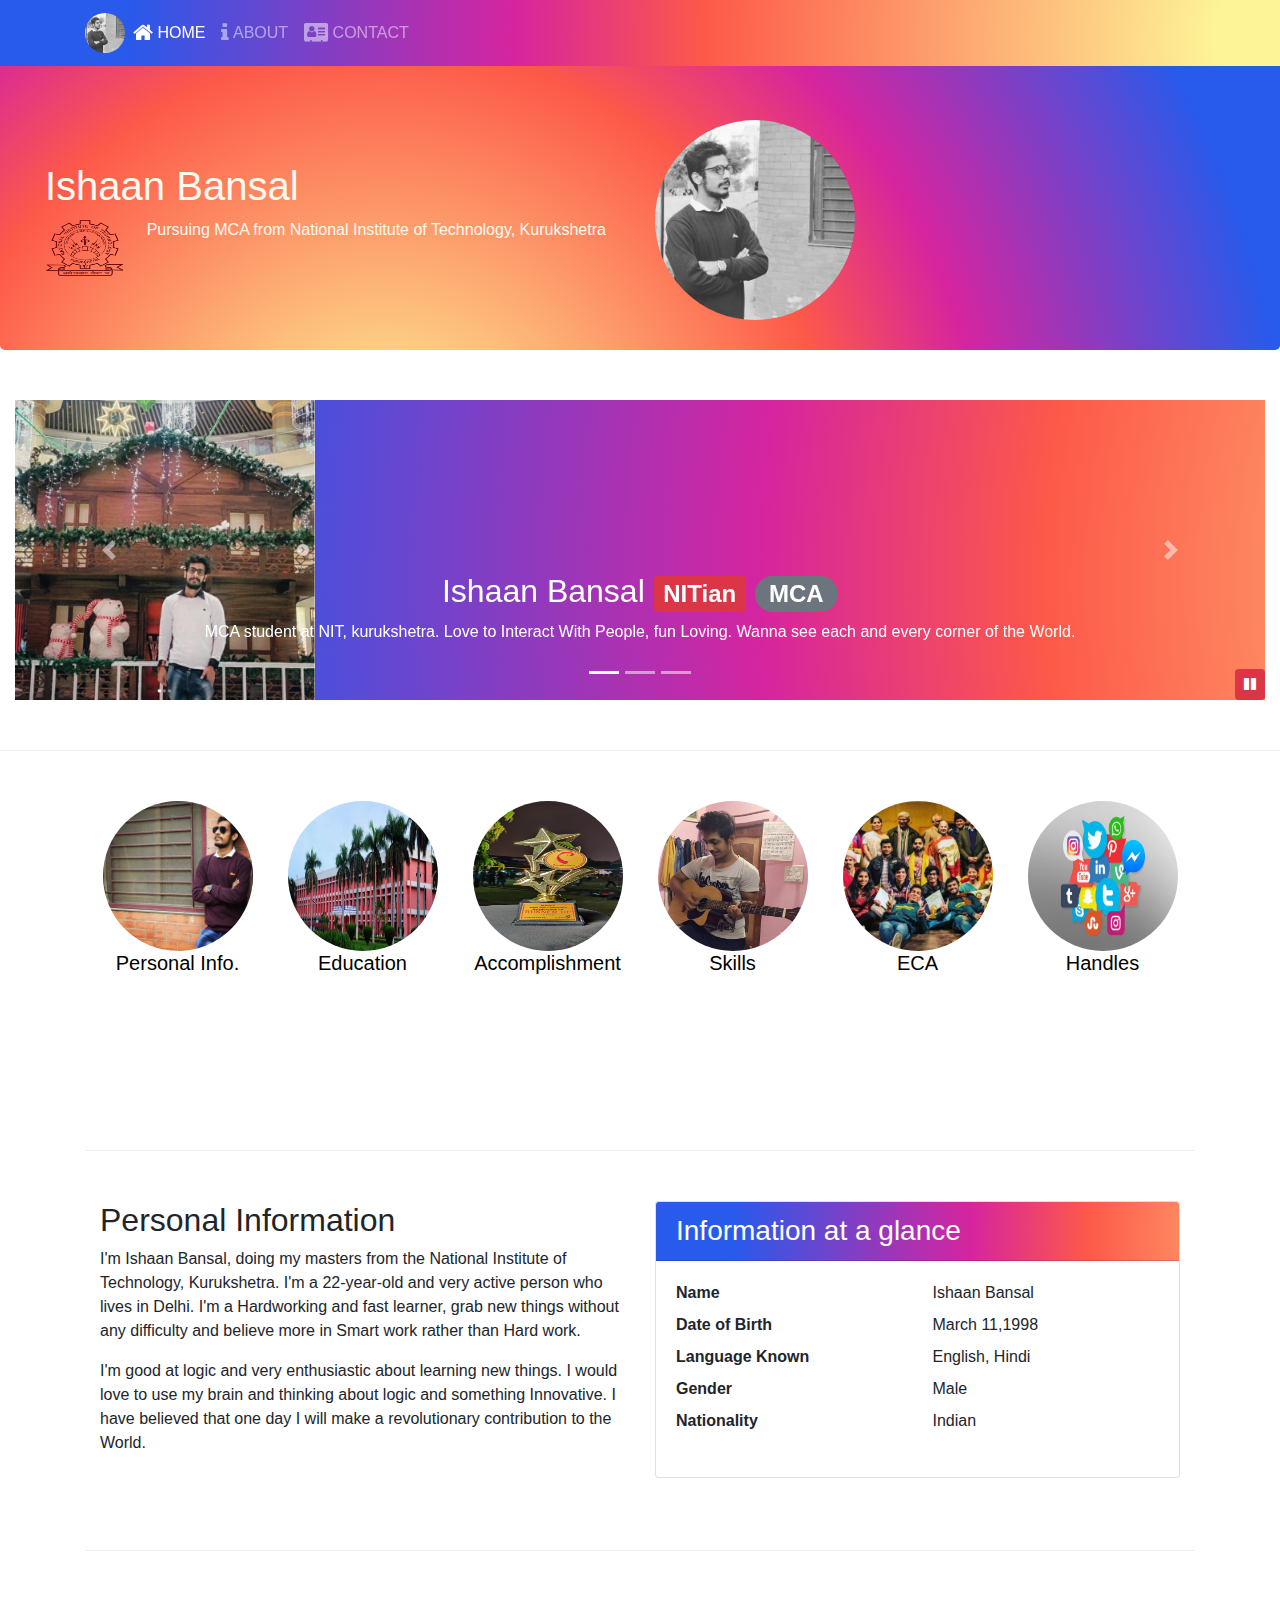
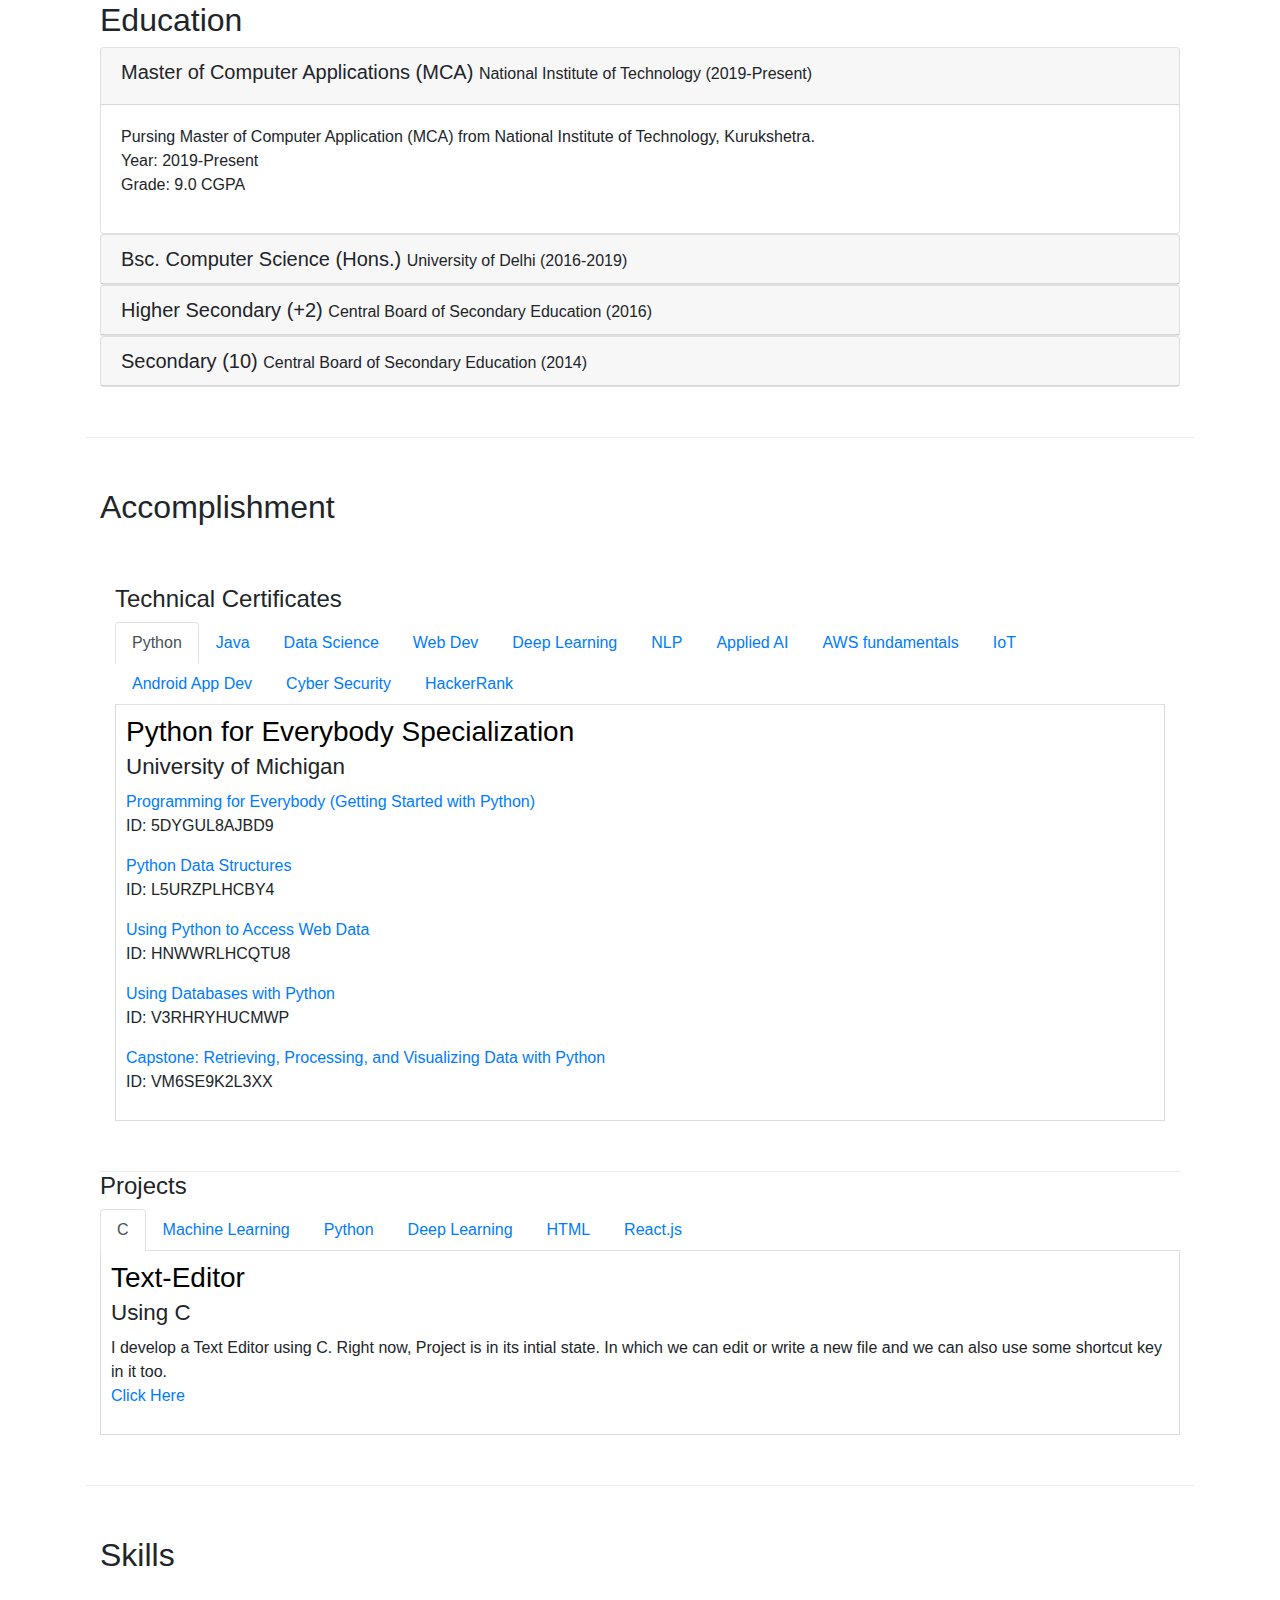
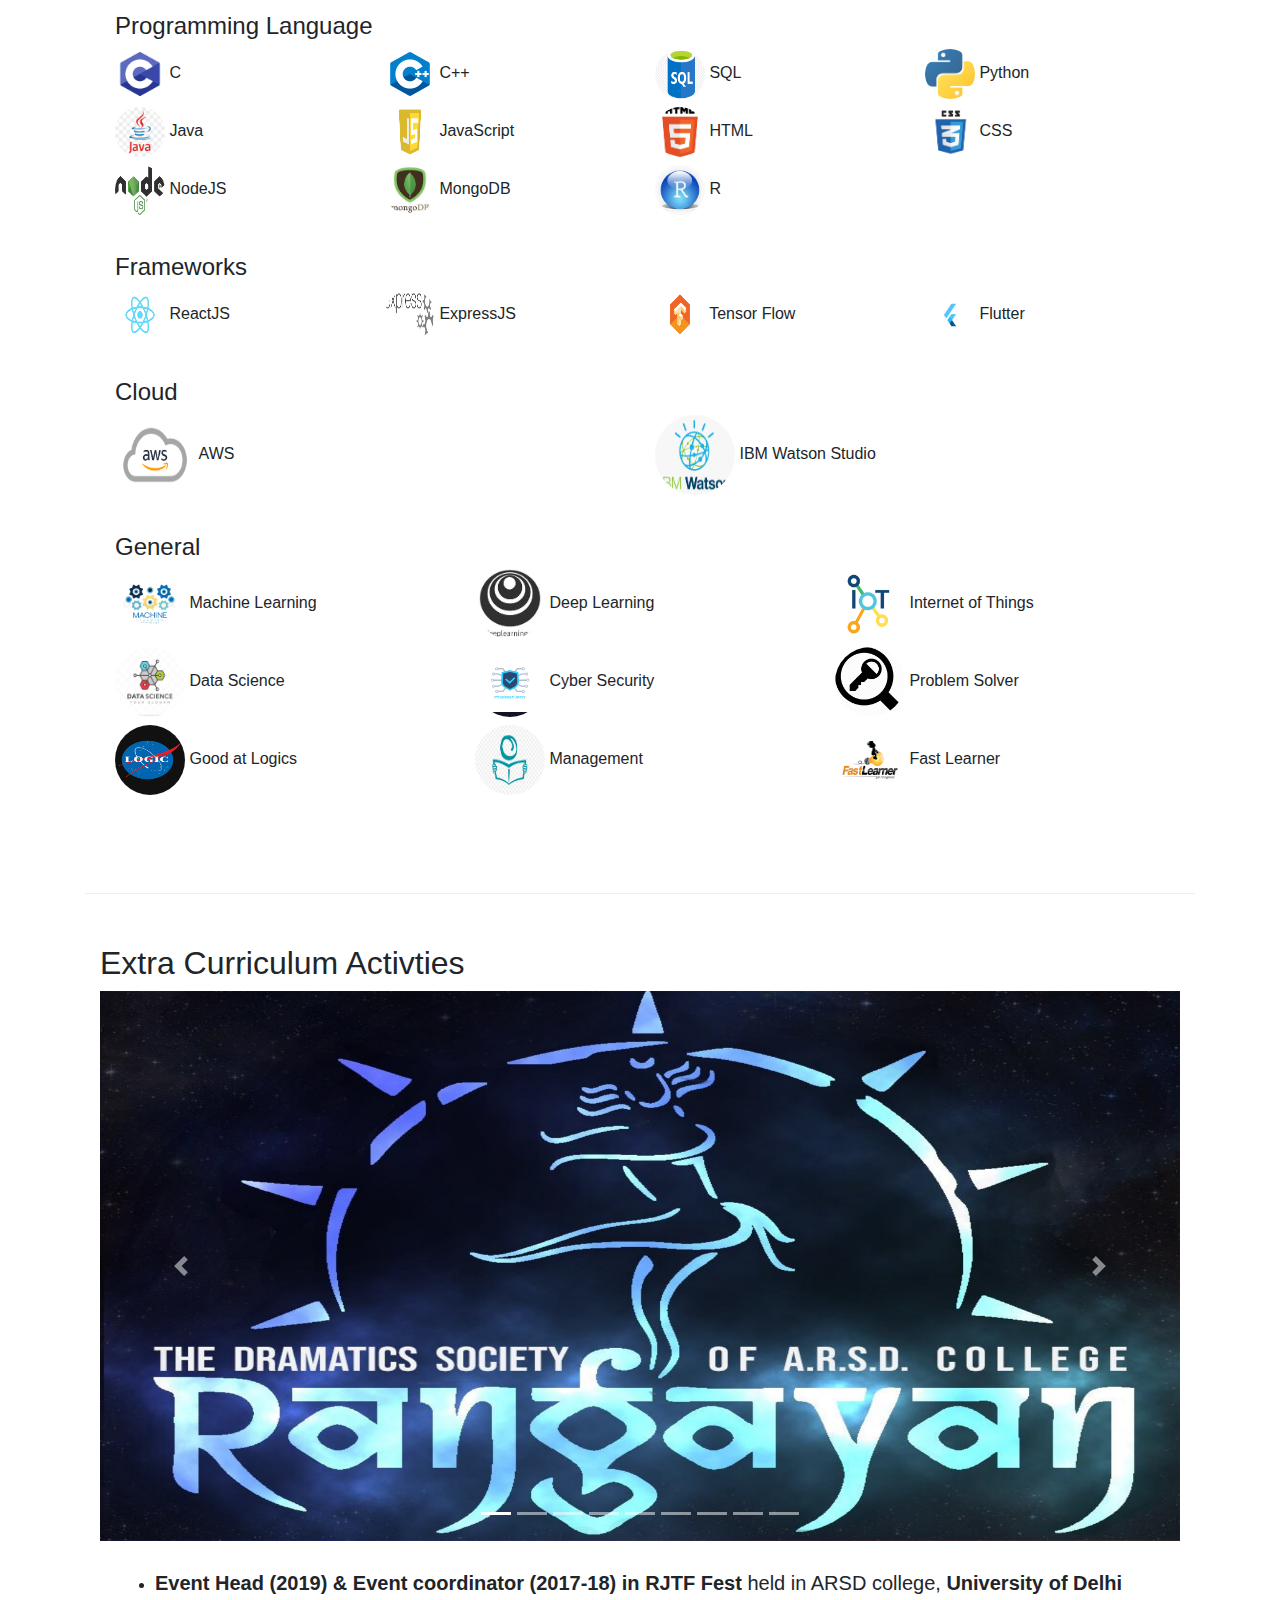
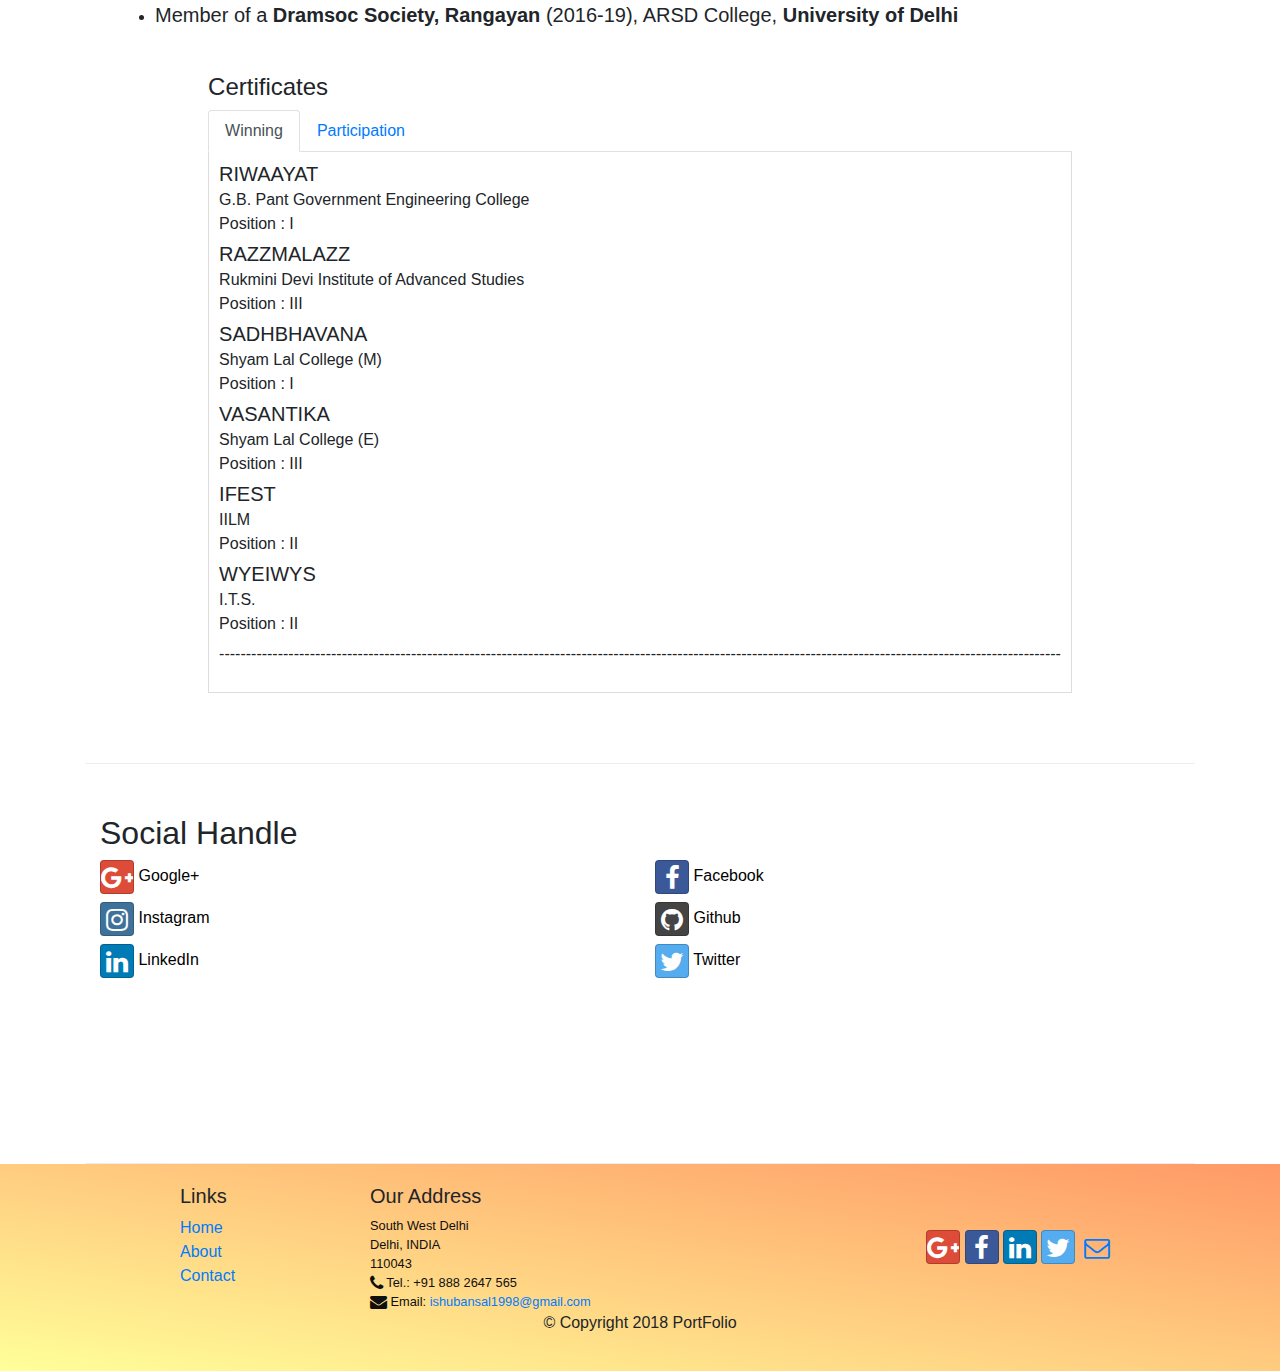
<file: index.html>
<!DOCTYPE html>
<html lang="en">

<head>
     <!-- Required meta tags always come first -->
    <meta charset="utf-8">
    <meta name="viewport" content="width=device-width, initial-scale=1, shrink-to-fit=no">
    <meta http-equiv="x-ua-compatible" content="ie=edge">

    <!-- Bootstrap CSS -->
    <!-- build:css css/main.css -->
    <link rel="stylesheet" href="css/bootstrap.min.css">
<link rel="stylesheet" href="font-awesome/css/font-awesome.min.css">
    <link rel="stylesheet" href="css/bootstrap-social.css">
    <link href="css/style.css" rel="stylesheet">
    <!-- endbuild -->
    <title>Port Folio</title>
     <!-- add icon link -->
        <link rel = "icon" href = "img/logo_i.jpg"   class="rounded-circle" sizes="50x50"
        type = "image/x-icon"> 
</head>

<body>
<nav class="navbar navbar-dark navbar-expand-sm fixed-top">
    <div class="container">
        <button class="navbar-toggler" type="button" data-toggle="collapse" data-target="#navbar">
            <span class="navbar-toggler-icon">
            </span>
        </button>
        <a class="navbar-brand mr-auto" href ="#"><img src="img/logo_i.jpg" class="rounded-circle" height="40" width="40"></a>
        <div class="collapse navbar-collapse" id="navbar">
            <ul class="navbar-nav mr-auto">
                <li class="nav-item active"><a class="nav-link" href="#"><span class="fa fa-home fa-lg"></span> HOME</a></li>    
    <li class="nav-item "><a class="nav-link" href="aboutus.html"><span class="fa fa-info fa-lg"></span> ABOUT</a></li>
    
    <li class="nav-item "><a class="nav-link" href="contactus.html"><span class="fa fa-address-card fa-lg"></span> CONTACT</a></li></ul>
                
</div>
</div>


</nav>









    <header class="jumbotron">
        <div claass="container">
                               
            <div class="row row-header align-items-center">
                <div class="col-12 col-sm-6">
                    <h1>Ishaan Bansal</h1>
                    <div class="row">
                        <div class="col-12 col-sm-2">
                    <img src="img/nitlogo.png" height=60 width=80></div><div class="col-12 col-sm-10">Pursuing MCA from National Institute of Technology, Kurukshetra</div></div>
                </div>
                  <div class="col-12 col-sm-3 align-self-center">
                    <img src="img/logo_i.jpg" class="rounded-circle" class="img-fluid" height="200" width="200">
                </div>
            </div>
        </div>
    </header>



 


<div class="row row-content">
                <div class="col">
                    <div id="mycarousel" class="carousel slide" data-ride="carousel">
                        <div class="carousel-inner" role="listbox">
                            <div class="carousel-item active">
             <img src="img/Capture.PNG" height="200" width="300" class="d-block img-fluid">
             <div class="carousel-caption d-none d-md-block">
                <h2>Ishaan Bansal  <span class="badge badge-danger">NITian</span>  <span class="badge badge-pill badge-secondary">MCA</span></h2>
                <p>MCA student at NIT, kurukshetra. Love to Interact With People, fun Loving. Wanna see each and every corner of the World.</p>
</div>
</div>

             <div class="carousel-item ">
             <img src="img/frazile.PNG" height="200" width="300" class="d-block img-fluid">
             <div class="carousel-caption d-none d-md-block">
<h2>Intern at Frazile   <span class="badge badge-danger">NEW</span> </h2>
                <p>Recently started, internship at FRAZILE in Android Dev & Machine Learning. <br><a class="click" href="www.frazile.com"><u>Click Here</u></a></p></div></div>

        
        <div class="carousel-item ">
             <img src="img/doorstep.PNG" height="200" width="300" class="d-block img-fluid">
             <div class="carousel-caption d-none d-md-block">
<h2>Developing DoorStep App   <span class="badge badge-danger">NEW</span></h2>
                <p>It's our startup that will revolutionize the e-commerce world. My group members are Sakshi and yuvraj. <br><a href="https://ishubansal1998.github.io" class="click"><u>Click Here</u></a></p>
</div>
                </div>

                    <ol class="carousel-indicators">
                        <li data-target="#mycarousel" data-slide-to="0" class="active"></li>
                        <li data-target="#mycarousel" data-slide-to="1"></li>
                        <li data-target="#mycarousel" data-slide-to="2"></li>
                    </ol> <a class="carousel-control-prev" href="#mycarousel" role="button" data-slide="prev">
                        <span class="carousel-control-prev-icon"></span>
                    </a>
                    <a class="carousel-control-next" href="#mycarousel" role="button" data-slide="next">
                        <span class="carousel-control-next-icon"></span>
                    </a>
                   <button class="btn btn-danger btn-sm" id="carouselButton">
                    <span class="fa fa-pause"></span></button>
                  
               </div>     
        </div></div></div>





<div class="container">
<div class="row row-content">
<div class="col-12 col-sm-2">
<center><a href="#pers"><img src="img/pers.jpg" class="rounded-circle" class="img-fluid" height="150" width="150"></a>
</center><h5><center><a  class="t" href="#pers">Personal Info.</a></center></h5>
</div>
<div class="col-12 col-sm-2">
<center><a href="#edu"><img src="img/education.jpg" class="rounded-circle" class="img-fluid" height="150" width="150">
</a></center><h5><center><a class="t" href="#edu">Education</a></center></h5>
</div>
<div class="col-12 col-sm-2">
<center><a href="#acc"><img src="img/acc.jpg" class="rounded-circle" class="img-fluid" height="150" width="150">
</a></center><h5><center><a class="t" href="#acc">Accomplishment</a></center></h5>
</div>
<div class="col-12 col-sm-2">
<center><a href="#skills"><img src="img/skills.jpg" class="rounded-circle" class="img-fluid" height="150" width="150">
</a></center><h5><center><a class="t" href="#skills">Skills</a></center></h5>
</div>
<div class="col-12 col-sm-2">
<center><a href="#eca"><img src="img/ECA.jpg" class="rounded-circle" class="img-fluid" height="150" width="150">
</a></center><h5><center><a class="t" href="#eca">ECA</a></center></h5>
</div>
<div class="col-12 col-sm-2">
<center><a href="#handle"><img src="img/handle.png" class="rounded-circle" class="img-fluid" height="150" width="150">
</a></center><h5><center><a class="t" href="#handle">Handles</a></center></h5>
</div>
</div>

      

         <div class="row row-content" id="pers">
            <div class="col-12 col-sm-6">
                <h2>Personal Information</h2>
                <p>I'm Ishaan Bansal, doing my masters from the National Institute of Technology, Kurukshetra. I'm a 22-year-old and very active person who lives in Delhi. I'm a Hardworking and fast learner, grab new things without any difficulty and believe more in Smart work rather than Hard work. </p>
                <p>I'm good at logic and very enthusiastic about learning new things. I would love to use my brain and thinking about logic and something Innovative. I have believed that one day I will make a revolutionary contribution to the World.
                    
                </p>
            </div>
            <div class="col-sm">
                <div class="card">
                    <h3 class="card-header car text-white">Information at a glance
                        </h3>
                <div class="card-body">
                    <dl class="row">
<dt class=col-6>Name</dt>
<dd class=col-6>Ishaan Bansal</dd>
<dt class=col-6>Date of Birth</dt>
<dd class=col-6>March 11,1998</dd>

                            <dt class="col-6">Language Known</dt>
                            <dd class="col-6">English, Hindi</dd>
                            <dt class="col-6">Gender</dt>
                            <dd class="col-6">Male</dd>
                             <dt class="col-6">Nationality</dt>
                            <dd class="col-6">Indian</dd>
                    </dl>
                </div>
                </div>
            </div>
        </div>       



 <div class="row row-content" id="edu">
            <div class="col-12 col-sm-12">
                <h2>Education</h2>
   
                <div id="accordion">
                       <div class="card">
                        <div class="card-header" role="tab" id="peterhead">
                            <h5 class="mb=0">
                                <a data-toggle="collapse" data-target="#peter">Master of Computer Applications (MCA) <small>National Institute of Technology (2019-Present) </small></a></h5></div>
                        <div role="tabpanel" class="collapse show" id="peter" data-parent="#accordion">
                <div class="card-body">
                <p class="d-none d-sm-block">Pursing Master of Computer Application (MCA) from National Institute of Technology, Kurukshetra.<br>
                    Year: 2019-Present<br>Grade: 9.0 CGPA </p></div></div></div>
                                      <div class="card">
                            <div class="card-header" role="tab" id="dannyhead">
                            <h5 class="mb-0">
                             <a class="collapsed" data-toggle="collapse" data-target="#danny">
                                Bsc. Computer Science (Hons.) <small>University of Delhi (2016-2019)</small>
                                </a>
                            </h5>
                        </div>
                        <div class="collapse" id="danny" data-parent="#accordion">
                            <div class="card-body">
                            <p class="d-none d-sm-block">Pursued Bachelor of Science Honors. (B.sc) , Computer Science from ARSD College, University of Delhi.<br>
                    Year: 2016-2019<br>Grade: 7.68 CGPA </p></div></div></div>
                       <div class="card">
                            <div class="card-header" role="tab" id="agumbehead">
                            <h5 class="mb-0">
                                <a class="collapsed" data-toggle="collapse" data-target="#agumbe">
                                Higher Secondary (+2) <small>Central Board of Secondary Education (2016)</small>
                                </a>
                            </h5>
                        </div>
                        <div class="collapse" id="agumbe" data-parent="#accordion">
                            <div class="card-body">
                <p class="d-none d-sm-block">Schooling from Rao Man Singh Public School, South-West Delhi<br>
                    Year: 2016<br>Grade: 94% </p></div></div></div>
                                     <div class="card">
                            <div class="card-header" role="tab" id="albertohead">
                            <h5 class="mb-0">
                                <a class="collapsed" data-toggle="collapse" data-target="#alberto">
                                Secondary (10) <small>Central Board of Secondary Education (2014)</small>
                                </a>
                            </h5>

                        </div>
                        <div class="collapse" id="alberto" data-parent="#accordion">
                            <div class="card-body">
                <p class="d-none d-sm-block">Schooling from Rao Man Singh Public School, South-West Delhi<br>
                    Year: 2014<br>Grade: 9.2 CGPA </p>
            </div></div></div></div></div>
       </div>


 <div class="row row-content" id="acc">
            <div class="col-12 col-sm-12">
                <h2>Accomplishment</h2>
 <div class="row row-content">
            <div class="col-12 col-sm-12">

                    <h4>Technical Certificates</h4>
                <ul class="nav nav-tabs">
                    <li class="nav-item">
                      <a class="nav-link active" href="#python"
                        role="tab" data-toggle="tab">Python</a>
                    </li>
                    <li class="nav-item">
                      <a class="nav-link" href="#java" role="tab"
                        data-toggle="tab">Java</a>
                    </li>
                    <li class="nav-item">
                      <a class="nav-link" href="#ds"role="tab"
                        data-toggle="tab">Data Science</a>
                    </li>
                    <li class="nav-item">
                      <a class="nav-link" href="#web" role="tab"
                        data-toggle="tab">Web Dev</a>
                    </li>
  <li class="nav-item">
                      <a class="nav-link" href="#dl" role="tab"
                        data-toggle="tab">Deep Learning</a>
                    </li>
                      <li class="nav-item">
                      <a class="nav-link" href="#nlp" role="tab"
                        data-toggle="tab">NLP </a>
                    </li>
                      <li class="nav-item">
                      <a class="nav-link" href="#ai" role="tab"
                        data-toggle="tab">Applied AI</a>
                    </li>
                      <li class="nav-item">
                      <a class="nav-link" href="#aws" role="tab"
                        data-toggle="tab">AWS fundamentals</a>
                    </li>
                      <li class="nav-item">
                      <a class="nav-link" href="#iot" role="tab"
                        data-toggle="tab">IoT</a>
                    </li>
                      <li class="nav-item">
                      <a class="nav-link" href="#android" role="tab"
                        data-toggle="tab">Android App Dev</a>
                    </li>
                      <li class="nav-item">
                      <a class="nav-link" href="#cyber" role="tab"
                        data-toggle="tab">Cyber Security</a>
                    </li>
                     <li class="nav-item">
                      <a class="nav-link" href="#hacker" role="tab"
                        data-toggle="tab">HackerRank</a>
                    </li>
                </ul>


                <div class="tab-content">

                    <div role="tabpanel" class="tab-pane fade show active" id="python">
                        <h3><a class="t" href="https://www.coursera.org/account/accomplishments/specialization/certificate/6C4T7YU6PSJN">Python for Everybody Specialization</a><br> <small>University of Michigan</small></h3>
                          <p class="d-none d-sm-block"><a href="https://www.coursera.org/account/accomplishments/certificate/5DYGUL8AJBD9">Programming for Everybody (Getting Started with Python)</a><br>ID: 5DYGUL8AJBD9  </p>
                        <p class="d-none d-sm-block"><a href="https://www.coursera.org/account/accomplishments/certificate/L5URZPLHCBY4">Python Data Structures</a><br>ID: L5URZPLHCBY4  </p>
                        <p class="d-none d-sm-block"><a href="https://www.coursera.org/account/accomplishments/certificate/HNWWRLHCQTU8">Using Python to Access Web Data</a><br>ID: HNWWRLHCQTU8  </p>
                        <p class="d-none d-sm-block"><a href="https://www.coursera.org/account/accomplishments/certificate/V3RHRYHUCMWP">Using Databases with Python</a><br>ID: V3RHRYHUCMWP  </p>
                        <p class="d-none d-sm-block"><a href="https://www.coursera.org/account/accomplishments/certificate/VM6SE9K2L3XX">Capstone: Retrieving, Processing, and Visualizing Data with Python</a><br>ID: VM6SE9K2L3XX  </p>
                    </div>
                     <div role="tabpanel" class="tab-pane fade show " id="java">
                        <h3> Java Programming and Software Engineering Fundamentals Specialization<br> <small>DUKE UNIVERSITY
                        </small></h3>
                         <p class="d-none d-sm-block"><a href="https://www.coursera.org/account/accomplishments/certificate/ACR78Y4VCRAE">Programming Foundations with JavaScript, HTML and CSS</a><br>ID: ACR78Y4VCRAE  </p>
                           <p class="d-none d-sm-block"><a href="https://www.coursera.org/account/accomplishments/certificate/47ZNDBYUSZPT">Java Programming: Arrays, Lists, and Structured Data</a><br>ID: 47ZNDBYUSZPT  </p>
                        <p class="d-none d-sm-block"><a href="https://www.coursera.org/account/accomplishments/certificate/TC2YZNQTU73N">Java Programming: Principles of Software Design</a><br>ID: TC2YZNQTU73N  </p>
                        <p class="d-none d-sm-block"><a href="https://www.coursera.org/account/accomplishments/certificate/9KJEYVTB4YGZ
">Java Programming: Solving Problems with Software</a><br>ID: 9KJEYVTB4YGZ  </p>

                    </div>
                       <div role="tabpanel" class="tab-pane fade show " id="ds">
                        <h3><a class="t" href="https://www.coursera.org/account/accomplishments/specialization/certificate/S5RVZFWQTPP9">IBM Data Science Specialization</a> <br><small>IBM</small></h3>
                            <p class="d-none d-sm-block"><a href="https://www.coursera.org/account/accomplishments/certificate/KZ7JTBDU3JPR
">What is Data Science?</a><br>ID: KZ7JTBDU3JPR  </p>
                        <p class="d-none d-sm-block"><a href="https://www.coursera.org/account/accomplishments/certificate/H9PBEPUV5VGY">Tools for Data Science</a><br>ID: H9PBEPUV5VGY  </p>
                            <p class="d-none d-sm-block"><a href="https://www.coursera.org/account/accomplishments/certificate/LBSULFUNRJNC">Data Science Methodology</a><br>ID: LBSULFUNRJNC  </p>
                        <p class="d-none d-sm-block"><a href="https://www.coursera.org/account/accomplishments/certificate/JTBH7G93GNHP">Python for Data Science and AI</a><br>ID: JTBH7G93GNHP  </p>
                            <p class="d-none d-sm-block"><a href="https://www.coursera.org/account/accomplishments/certificate/AVRRMA7UHSQ8">Databases and SQL for Data Science</a><br>ID:AVRRMA7UHSQ8  </p>
                        <p class="d-none d-sm-block"><a href="https://www.coursera.org/account/accomplishments/certificate/HE6Y9JPGTVTE">Data Visualization with Python</a><br>ID: HE6Y9JPGTVTE  </p>
                            <p class="d-none d-sm-block"><a href="https://www.coursera.org/account/accomplishments/certificate/5QW62MWH3DA2">Data Analysis with Python</a><br>ID: 5QW62MWH3DA2  </p>
                        <p class="d-none d-sm-block"><a href="https://www.coursera.org/account/accomplishments/certificate/TEZB9AAYQMF9">Machine Learning with Python</a><br>ID: TEZB9AAYQMF9  </p>
                            <p class="d-none d-sm-block"><a href="https://www.coursera.org/account/accomplishments/certificate/N9VQZQ277Y6C">Applied Data Science Capstone</a><br>ID: N9VQZQ277Y6C  </p>
                        
                    </div>
                       <div role="tabpanel" class="tab-pane fade show " id="web">
                        <h3><a class="t" href="https://www.coursera.org/account/accomplishments/specialization/certificate/GBD6XL3KZZHP">Full-Stack Web Development with React Specialization</a><br> <small>The Hong Kong University of Science and Technology</small></h3>
                       
                        <p class="d-none d-sm-block"><a href="https://www.coursera.org/account/accomplishments/certificate/V9JPVV87P48V">Front-End Web UI Frameworks and Tools: Bootstrap 4</a><br>ID: V9JPVV87P48V  </p>
                        <p class="d-none d-sm-block"><a href="https://www.coursera.org/account/accomplishments/certificate/GL8XC9R4F4MS">Front-End Web Development with React</a><br>ID: GL8XC9R4F4MS  </p>
                        <p class="d-none d-sm-block"><a href="https://www.coursera.org/account/accomplishments/certificate/YSW2D3G9PYTL">Multiplatform Mobile App Development with React Native</a><br>ID: YSW2D3G9PYTL  </p>
                        <p class="d-none d-sm-block"><a href="https://www.coursera.org/account/accomplishments/certificate/RJ45ZH7B84AJ">Server-side Development with NodeJS, Express and MongoDB</a><br>ID: RJ45ZH7B84AJ  </p>
                    </div>
                       <div role="tabpanel" class="tab-pane fade show " id="dl">
                        <h3><a class="t" href="https://www.coursera.org/account/accomplishments/specialization/certificate/G4BZ6R6JYHJ3">Deep Learning Specialization</a><br> <small>deeplearning.ai</small></h3>
                        <p class="d-none d-sm-block"><a href="https://www.coursera.org/account/accomplishments/certificate/SENDJYTV3DYJ">Neural Networks and Deep Learning</a><br>ID: SENDJYTV3DYJ  </p>
                        <p class="d-none d-sm-block"><a href="https://www.coursera.org/account/accomplishments/certificate/R2SLZE2T7NWG">Improving Deep Neural Networks: Hyperparameter tuning, Regularization and Optimization</a><br>ID: R2SLZE2T7NWG  </p>
                        <p class="d-none d-sm-block"><a href="https://www.coursera.org/account/accomplishments/certificate/54TQSJNYXQBS">Structuring Machine Learning Projects</a><br>ID: 54TQSJNYXQBS  </p>
                        <p class="d-none d-sm-block"><a href="https://www.coursera.org/account/accomplishments/certificate/SMLZV6AFERNA">Convolutional Neural Networks</a><br>ID: SMLZV6AFERNA  </p>
                        <p class="d-none d-sm-block"><a href="https://www.coursera.org/account/accomplishments/certificate/88DPYKESJ95M">Sequence Models</a><br>ID: 88DPYKESJ95M  </p>

                    </div>
                       <div role="tabpanel" class="tab-pane fade show " id="nlp">
                        <h3> Natural Language Processing Specialization<br> <small>deeplearning.ai</small></h3>
                        <p class="d-none d-sm-block"><a href="https://www.coursera.org/account/accomplishments/certificate/JBVCSXZ73RF5">Natural Language Processing with Classification and Vector Spaces</a><br>ID: JBVCSXZ73RF5  </p>
                        <p class="d-none d-sm-block"><a href="https://www.coursera.org/account/accomplishments/certificate/UFT4QF72DC3U">Natural Language Processing with Probabilistic Models</a><br>ID: UFT4QF72DC3U  </p>
                        <p class="d-none d-sm-block"><a href="https://www.coursera.org/account/accomplishments/certificate/D29UQJXCX8DR">Natural Language Processing with Sequence Models</a><br>ID: D29UQJXCX8DR  </p>
                    </div>
                       <div role="tabpanel" class="tab-pane fade show " id="ai">
                        <h3><a  class="t" href="https://www.coursera.org/account/accomplishments/specialization/certificate/ZJTZ8ET8XZ94">IBM Applied AI Specialization</a><br> <small>IBM</small></h3>
                        <p class="d-none d-sm-block"><a href="https://www.coursera.org/account/accomplishments/certificate/HE3J2NWNVBXX">Introduction to Artificial Intelligence (AI)</a><br>ID: HE3J2NWNVBXX  </p>
                        <p class="d-none d-sm-block"><a href="https://www.coursera.org/account/accomplishments/certificate/GGMWGB5WR52Z">Getting Started with AI using IBM Watson</a><br>ID: GGMWGB5WR52Z  </p>
                        <p class="d-none d-sm-block"><a href="https://www.coursera.org/account/accomplishments/certificate/CNFR3NP34N4D">Building AI Applications with Watson APIs</a><br>ID: CNFR3NP34N4D  </p>
                        <p class="d-none d-sm-block"><a href="https://www.coursera.org/account/accomplishments/certificate/ZN6JYAYYT6N5">Introduction to Computer Vision with Watson and OpenCV</a><br>ID: ZN6JYAYYT6N5  </p>
                        <p class="d-none d-sm-block"><a href="https://www.coursera.org/account/accomplishments/certificate/5LS87M6K8KXZ">Building AI Powered Chatbots Without Programming</a><br>ID: 5LS87M6K8KXZ  </p>
                    </div>
                       <div role="tabpanel" class="tab-pane fade show " id="aws">
                        <h3><a class="t" href="https://www.coursera.org/account/accomplishments/specialization/certificate/LRLD5Q2Y8AHW">AWS Fundamentals Specialization</a><br> <small>Amazon Web Services</small></h3>
                        <p class="d-none d-sm-block"><a href="https://www.coursera.org/account/accomplishments/certificate/L4QDMLSSAKT9">AWS Fundamentals: Going Cloud-Native</a><br>ID: L4QDMLSSAKT9  </p>
                        <p class="d-none d-sm-block"><a href="https://www.coursera.org/account/accomplishments/certificate/DA39X24XDPAH">AWS Fundamentals: Migrating to the Cloud</a><br>ID: DA39X24XDPAH  </p>
                        <p class="d-none d-sm-block"><a href="https://www.coursera.org/account/accomplishments/certificate/Y98FFSCTFZ7R">AWS Fundamentals: Addressing Security Risk</a><br>ID: Y98FFSCTFZ7R  </p>
                        <p class="d-none d-sm-block"><a href="https://www.coursera.org/account/accomplishments/certificate/TQPMZ7FT4XE9">AWS Fundamentals: Building Serverless Applications</a><br>ID: TQPMZ7FT4XE9  </p>
                    </div>
     

                    <div role="tabpanel" class="tab-pane fade show " id="iot">
                        <h3>An Introduction to Programming the Internet of Things (IOT) Specialization<br> <small>University of California, Irvine</small></h3>
                        <p class="d-none d-sm-block"><a href="https://www.coursera.org/account/accomplishments/certificate/USCPC4VHXNQB">Introduction to the Internet of Things and Embedded Systems</a><br>ID: USCPC4VHXNQB  </p>
<p class="d-none d-sm-block"><a href="https://www.coursera.org/account/accomplishments/certificate/T79549KMNMDP">The Arduino Platform and C Programming</a><br>ID: T79549KMNMDP  </p>

<p class="d-none d-sm-block"><a href="https://www.coursera.org/account/accomplishments/certificate/7LB2EQTKMZQH">Interfacing with the Arduino</a><br>ID: 7LB2EQTKMZQH  </p>

<p class="d-none d-sm-block"><a href="https://www.coursera.org/account/accomplishments/certificate/YE7BSR93GJJT">The Raspberry Pi Platform and Python Programming for the Raspberry Pi</a><br>ID: YE7BSR93GJJT  </p>

                    </div>
    
      

                    <div role="tabpanel" class="tab-pane fade show " id="android">
                        <h3>Android App Development Specialization<br> <small>Vanderbilt University</small></h3>
                        <p class="d-none d-sm-block"><a href="https://www.coursera.org/account/accomplishments/certificate/3GUXELWYZLR3">Java for Android</a><br>ID: 3GUXELWYZLR3  </p>
                        <p class="d-none d-sm-block"><a href="https://www.coursera.org/account/accomplishments/certificate/KLTYDLYZGHLS">Android App Components - Services, Local IPC, and Content Providers</a><br>ID: KLTYDLYZGHLS  </p>
                            <p class="d-none d-sm-block"><a href="https://www.coursera.org/account/accomplishments/certificate/859WXLH8QWPZ">Android App Components - Intents, Activities, and Broadcast Receivers</a><br>ID: 859WXLH8QWPZ  </p>
                        <p class="d-none d-sm-block"><a href="https://www.coursera.org/account/accomplishments/certificate/R7QTD5B6NXZ8">Engineering Maintainable Android Apps</a><br>ID: R7QTD5B6NXZ8  </p>
                    </div>
    
         

                    <div role="tabpanel" class="tab-pane fade show " id="cyber">
                        <h3>IBM Cybersecurity Analyst Professional Certificate <br><small>IBM</small></h3>
                        
                        <p class="d-none d-sm-block"><a href="https://www.coursera.org/account/accomplishments/certificate/D8PKBC7XFYQZ">Introduction to Cybersecurity Tools & Cyber Attacks</a><br>ID: D8PKBC7XFYQZ  </p>
                        <p class="d-none d-sm-block"><a href="https://www.coursera.org/account/accomplishments/certificate/J3FX392KVWX9">Cyber Threat Intelligence</a><br>ID: J3FX392KVWX9  </p>
                        <p class="d-none d-sm-block"><a href="https://www.coursera.org/account/accomplishments/certificate/K2TQ4SSZ3FFU">Network Security & Database Vulnerabilities</a><br>ID: K2TQ4SSZ3FFU  </p>
                        <p class="d-none d-sm-block"><a href="https://www.coursera.org/account/accomplishments/certificate/UMWQKP3UP7SG">Cybersecurity Roles, Processes & Operating System Security</a><br>ID: UMWQKP3UP7SG  </p>
                        <p class="d-none d-sm-block"><a href="https://www.coursera.org/account/accomplishments/certificate/2SV9VJQSMXE3">Cybersecurity Compliance Framework & System Administration</a><br>ID: 2SV9VJQSMXE3  </p>
                        <p class="d-none d-sm-block"><a href="https://www.coursera.org/account/accomplishments/certificate/LE7HZNTDK5DK">Penetration Testing, Incident Response and Forensics</a><br>ID: LE7HZNTDK5DK  </p>
                        <p class="d-none d-sm-block"><a href="https://www.coursera.org/account/accomplishments/certificate/4LNKVPEP8BZ9">Cybersecurity Capstone: Breach Response Case Studies</a><br>ID: 4LNKVPEP8BZ9  </p>
                    </div>
      <div role="tabpanel" class="tab-pane fade show " id="hacker">
                        <h3>Problem Solving  <br><small>Achieved 6 stars at HackerRank in Problem Solving</small></h3>
                        <p class="d-none d-sm-block"> <a href="https://www.hackerrank.com/certificates/dfbdf3edbcd0">Problem Solving(Basic)</a><br>ID: DFBDF3EDBCD0</p>
                    </div>
                </div></div></div>
 <div class="row">
            <div class="col-12 col-sm-12">

                    <h4>Projects</h4>
                <ul class="nav nav-tabs">
                    <li class="nav-item">
                      <a class="nav-link active" href="#c"
                        role="tab" data-toggle="tab">C</a>
                    </li>
                    <li class="nav-item">
                      <a class="nav-link" href="#ml" role="tab"
                        data-toggle="tab">Machine Learning</a>
                    </li>
                    <li class="nav-item">
                      <a class="nav-link" href="#pyt"role="tab"
                        data-toggle="tab">Python</a>
                    </li>
                    <li class="nav-item">
                      <a class="nav-link" href="#del" role="tab"
                        data-toggle="tab">Deep Learning</a>
                    </li>
  <li class="nav-item">
                      <a class="nav-link" href="#Html" role="tab"
                        data-toggle="tab">HTML</a>
                    </li>
                      <li class="nav-item">
                      <a class="nav-link" href="#react" role="tab"
                        data-toggle="tab">React.js</a>
                    </li>
                    
                </ul>
<div class="tab-content">
<div role="tabpanel" class="tab-pane fade show active" id="c">
                        <h3><a  class="t" href="https://github.com/ishubansal1998/Text-editor-using-c.git">Text-Editor</a><br><small>Using C</small></h3>
                        <p class="d-none d-sm-block">I develop a Text Editor using C. Right now, Project is in its intial state. In which we can edit or write a new file and we can also use some shortcut key in it too.<br><a href="https://github.com/ishubansal1998/Text-editor-using-c.git">Click Here</a></p>
                    </div>
    
                
                <div role="tabpanel" class="tab-pane fade show " id="ml">
                        <h3><a class="t" href="https://gist.github.com/ishubansal1998/93efbdba2ef16b9e7dc95b14cc6c1e7d">Decision Tree Classifier Model</a><br><small>Using Python</small></h3>
                        <p class="d-none d-sm-block">I develop This model for Pratice purpose only  to Learn machine learning.<br><a href="https://gist.github.com/ishubansal1998/93efbdba2ef16b9e7dc95b14cc6c1e7d">Click Here</a></p>
                    </div>
    
            
                <div role="tabpanel" class="tab-pane fade show " id="pyt">
                        <h3><a class="t" href="https://github.com/ishubansal1998/geodata-using-Python.git">Geo-Data</a><br><small>Using Python</small></h3>
                        <p class="d-none d-sm-block">This project or code was given by the University of Michigan for reading purpose. This code will locate all the location mentioned in the file.<br><a href="https://github.com/ishubansal1998/geodata-using-Python.git">Click Here</a> </p>
                    </div>
    
                <div role="tabpanel" class="tab-pane fade show " id="del">
                        <h3><a class="t" href="https://github.com/ishubansal1998/image-classification-With-dl.git">Image Classification</a><br><small>Using Python</small></h3>
                        <p class="d-none d-sm-block">I develop This model for Pratice purpose only  to Learn Deep learning. This code will classify the image that it is cat or not.<br><a href="https://github.com/ishubansal1998/image-classification-With-dl.git">Click Here</a></p>
                    </div>
    
                <div role="tabpanel" class="tab-pane fade show " id="Html">
                        <h3><a class="t" href="https://github.com/ishubansal1998/html-css-bootstrap4.git">Restaurant Booking</a><br><small>Using HTML, CSS & JavaScript</small></h3>
                        <p class="d-none d-sm-block">I develop This site for Pratice purpose only  to Learn web development. This site consist of 3 pages.<br><a href="https://github.com/ishubansal1998/html-css-bootstrap4.git">Click Here</a></p>
                    </div>
    <div role="tabpanel" class="tab-pane fade show " id="react">
                        <h3><a class="t" href="https://github.com/ishubansal1998/react.git">Restaurant Booking</a><br><small>Using REACT framework.</small></h3>
                        <p class="d-none d-sm-block"> I develop This site for Pratice purpose only  to Learn web development using React framework. This site consist of 4 pages.<br><a href="https://github.com/ishubansal1998/react.git">Click Here</a></p>
                    </div>
    
                
                </div></div></div>
    </div></div>
         <div class="row row-content" >
            <div id="skills" class="col-12">
                <h2 >Skills</h2>
                <div class="row row-con">
            <div class="col-12">
                <h4>Programming Language</h4>
<div class="row">
<div class="col-12 col-sm-3">
<h6><img src="img/c.png" class="rounded-circle" class="img-fluid" height="50" width="50">
   C</h6>
</div>
<div class="col-12 col-sm-3">
<h6><img src="img/c++.png" class="rounded-circle " class="img-fluid" height="50" width="50">
   C++</h6>
</div>
<div class="col-12 col-sm-3">
<h6><img src="img/sql.png" class="rounded-circle" class="img-fluid" height="50" width="50">
   SQL</h6></div>
<div class="col-12 col-sm-3">
<h6><img src="img/python.png" class="rounded-circle" class="img-fluid" height="50" width="50">
   Python</h6></div>
<div class="col-12 col-sm-3">
<h6><img src="img/java.png" class="rounded-circle" class="img-fluid" height="50" width="50">
   Java</h6></div>
<div class="col-12 col-sm-3">
<h6><img src="img/javascript.png" class="rounded-circle" class="img-fluid" height="50" width="50">
   JavaScript</h6></div>

<div class="col-12 col-sm-3">
<h6><img src="img/html.png" class="rounded-circle" class="img-fluid" height="50" width="50">
   HTML</h6></div>

<div class="col-12 col-sm-3">
<h6><img src="img/css.png" class="rounded-circle" class="img-fluid" height="50" width="50">
   CSS</h6></div>

<div class="col-12 col-sm-3">
<h6><img src="img/node.png" class="rounded-circle" class="img-fluid" height="50" width="50">
   NodeJS</h6></div>

<div class="col-12 col-sm-3">
<h6><img src="img/mongo.png" class="rounded-circle" class="img-fluid" height="50" width="50">
   MongoDB</h6></div>

<div class="col-12 col-sm-3">
<h6><img src="img/R.png" class="rounded-circle" class="img-fluid" height="50" width="50">
   R</h6></div>
</div>            



</div>
   <div class="row row-con">
            <div class="col-12">
                <h4>Frameworks</h4>
                <div class="row ">
<div class="col-12 col-sm-3">
<h6><img src="img/react.png" class="rounded-circle" class="img-fluid" height="50" width="50">
   ReactJS</h6></div>

<div class="col-12 col-sm-3">
<h6><img src="img/express.png" class="rounded-circle" class="img-fluid" height="50" width="50">
   ExpressJS</h6></div>

<div class="col-12 col-sm-3">
<h6><img src="img/tensor.png" class="rounded-circle" class="img-fluid" height="50" width="50">
   Tensor Flow</h6></div>

<div class="col-12 col-sm-3">
<h6><img src="img/flutter.png" class="rounded-circle" class="img-fluid" height="50" width="50">
   Flutter</h6></div>
                </div></div>


            
           <div class="row row-con">
            <div class="col-12">
                <h4>Cloud</h4>
                <div class="row ">
<div class="col-12 col-sm-6">
<h6><img src="img/aws.png" class="rounded-circle" class="img-fluid" height="80" width="80">
   AWS</h6></div>

<div class="col-12 col-sm-3">
<h6><img src="img/ibm.png" class="rounded-circle" class="img-fluid" height="80" width="80">
   IBM Watson Studio</h6></div>


                </div></div>
                           <div class="row row-con">
            <div class="col-12">
                <h4>General</h4>
                <div class="row ">
<div class="col-12 col-sm-4">
<h6><img src="img/ml.png" class="rounded-circle" class="img-fluid" height="70" width="70">
   Machine Learning</h6></div>

<div class="col-12 col-sm-4">
<h6><img src="img/dl.png" class="rounded-circle" class="img-fluid" height="70" width="70">
   Deep Learning</h6></div>
<div class="col-12 col-sm-4">
<h6><img src="img/iot.png" class="rounded-circle" class="img-fluid" height="70" width="70">
   Internet of Things</h6></div>

<div class="col-12 col-sm-4">
<h6><img src="img/ds.png" class="rounded-circle" class="img-fluid" height="70" width="70">
   Data Science</h6></div>
   <div class="col-12 col-sm-4">
<h6><img src="img/cs.png" class="rounded-circle" class="img-fluid" height="70" width="70">
   Cyber Security</h6></div>

<div class="col-12 col-sm-4">
<h6><img src="img/ps.png" class="rounded-circle" class="img-fluid" height="70" width="70">
   Problem Solver</h6></div>
   <div class="col-12 col-sm-4">
<h6><img src="img/logic.png" class="rounded-circle" class="img-fluid" height="70" width="70">
   Good at Logics</h6></div>

<div class="col-12 col-sm-4">
<h6><img src="img/man.png" class="rounded-circle" class="img-fluid" height="70" width="70">
   Management</h6></div>
   <div class="col-12 col-sm-4">
<h6><img src="img/fl.png" class="rounded-circle" class="img-fluid" height="70" width="70">
   Fast Learner</h6></div>



                </div></div>


            </div></div></div></div></div></div>

 <div class="row row-content " id="eca">
            <div class="col-12">
                <h2>Extra Curriculum Activties</h2>
<div id="demo" class="carousel slide" data-ride="carousel">

  <!-- Indicators -->
  <ul class="carousel-indicators">
    <li data-target="#demo" data-slide-to="0" class="active"></li>
    <li data-target="#demo" data-slide-to="1"></li>
    <li data-target="#demo" data-slide-to="2"></li>
    <li data-target="#demo" data-slide-to="3"></li>
    <li data-target="#demo" data-slide-to="4"></li>
    <li data-target="#demo" data-slide-to="5"></li>
    <li data-target="#demo" data-slide-to="6"></li>
    <li data-target="#demo" data-slide-to="7"></li>
    <li data-target="#demo" data-slide-to="8"></li>

  </ul>

  <!-- The slideshow -->
  <div class="carousel-inner">
    <div class="carousel-item it active">
      <img src="img/img.jpg" class="im"height="550" width="1080" >
    </div>
    <div class="carousel-item it">
      <img src="img/img1.jpg" class="im"height="550" width="1080" >
    </div>
     <div class="carousel-item it">
      <img src="img/img2.JPG" class="im"height="550" width="1080" >
    </div>
 <div class="carousel-item it">
      <img src="img/img3.jpg" class="im"height="550" width="1080" >
    </div>
 <div class="carousel-item it">
      <img src="img/Capture1.PNG" class="im"height="550" width="1080" >
    </div>
 <div class="carousel-item it">
      <img src="img/ECA.jpg" class="im"height="550" width="1080" >
    </div>
 <div class="carousel-item it">
      <img src="img/img4.jpg" class="im"height="550" width="1080" >
    </div>
 <div class="carousel-item it">
      <img src="img/img5.JPG" class="im"height="550" width="1080" >
    </div>



  </div>

  <!-- Left and right controls -->
  <a class="carousel-control-prev" href="#demo" data-slide="prev">
    <span class="carousel-control-prev-icon"></span>
  </a>
  <a class="carousel-control-next" href="#demo" data-slide="next">
    <span class="carousel-control-next-icon"></span>
  </a>

</div>

<div class="row row-con">
<div class="col-12">
<ul>
    <li><h5><b>Event Head (2019) & Event coordinator (2017-18) in RJTF Fest</b> held in ARSD
college,<b> University of Delhi</b></h5></li>
<li><h5>Member of a <b>Dramsoc Society, Rangayan</b> (2016-19), ARSD College,
<b>University of Delhi</b></h5></li>
</ul>
</div>
<div class="row-con row">
<div class="col-12">
    <h4>Certificates</h4>
      <ul class="nav nav-tabs">
                    <li class="nav-item">
                      <a class="nav-link active" href="#Win"
                        role="tab" data-toggle="tab">Winning</a>
                    </li>
                    <li class="nav-item">
                      <a class="nav-link" href="#part" role="tab"
                        data-toggle="tab">Participation</a>
                    </li>
                  
                    
                </ul>
                <div class="tab-content">
<div role="tabpanel" class="tab-pane fade show active" id="Win">
                        <h5>RIWAAYAT<br><small>G.B. Pant Government Engineering College<br>Position : I</small></h5>
                        <h5>RAZZMALAZZ<br><small>Rukmini Devi Institute of Advanced Studies <br>Position : III</small></h5>
                        <h5>SADHBHAVANA<br><small>Shyam Lal College (M)<br>Position : I</small></h5>
                        <h5>VASANTIKA<br><small>Shyam Lal College (E)<br>Position : III</small></h5>
                        <h5>IFEST<br><small>IILM<br>Position : II</small></h5>
                        <h5>WYEIWYS<br><small>I.T.S.<br>Position : II</small></h5>
                        <p class="d-none d-sm-block">--------------------------------------------------------------------------------------------------------------------------------------------------------------</p>
                    </div>
    
                
                <div role="tabpanel" class="tab-pane fade show " id="part">
                         <h5>MANTHAN<br><small>Shaheed Sukhdev College of Business Studies</small></h5>
                        <h5>SENIOR CITIZEN HOME<br><small>Godhuli</small></h5>
                        <h5>NATSAMARAT<br><small>A Creative Theatre Group</small></h5>
                        <h5>PRAYAG<br><small>Digital Mela</small></h5>
                        <h5>YOUTHRA<br><small>Pria</small></h5>
                        <h5>RANGAYAN<br><small>Workshop Under NSD Director</small></h5>
                        <h5>RJTF<br><small>EVENT MANAGEMENT</small></h5>
                        
                        
                        <p class="d-none d-sm-block">--------------------------------------------------------------------------------------------------------------------------------------------------------------</p>
                    </div>
    </div>
            
                
    
                
                </div>
</div>

            </div></div></div>

<div class="row row-content" id="handle">
            <div class="col-12">
                <h2>Social Handle</h2>
                <div class="row">
                <div class ="col-12 col-sm-6">
       <h6> <a class="btn btn-social-icon btn-google" href="http://google.com/+"><i class="fa fa-google-plus"></i></a>
        <a class="t" href="http://google.com/+"> Google+</a></h6>
                </div>
                <div class ="col-12 col-sm-6">
                 <h6>       <a class="btn btn-social-icon btn-facebook" href="https://www.facebook.com/ishu.bansal.16/"><i class="fa fa-facebook"></i></a>
                     <a  class="t" href="https://www.facebook.com/ishu.bansal.16/">Facebook</a></h6>  </div>
                     <div class ="col-12 col-sm-6">
                        <h6><a class="btn btn-social-icon btn-instagram" href="https://www.instagram.com/i.m_bansal/"><i class="fa fa-instagram"></i></a>
                        <a class="t" href="https://www.instagram.com/i.m_bansal/">Instagram</a></h6></div>
                        <div class ="col-12 col-sm-6">
                        <h6><a class="btn btn-social-icon btn-github" href="https://github.com/ishubansal1998"><i class="fa fa-github"></i></a>
                        <a class="t" href="https://github.com/ishubansal1998">Github</a></h6></div>
                <div class ="col-12 col-sm-6">
                        <h6><a class="btn btn-social-icon btn-linkedin" href="www.linkedin.com/in/ishaan-bansal-697229180"><i class="fa fa-linkedin"></i></a>
                        <a class="t" href="www.linkedin.com/in/ishaan-bansal-697229180">LinkedIn</a></h6></div>
                <div class ="col-12 col-sm-6">
                <h6>        <a class="btn btn-social-icon btn-twitter" href="https://twitter.com/ishaanbansal2"><i class="fa fa-twitter"></i></a><a class="t" href="https://twitter.com/ishaanbansal2"> Twitter</a>
                </h6></div></div>


</div></div>
</div>
    <footer class="footer">
        <div class="container">
            <div class="row ">             
                <div class="col-4 offset-1 col-sm-2">
                    <h5>Links</h5>
                    <ul class="list-unstyled">
                        <li><a href="#">Home</a></li>
                        <li><a href="aboutus.html">About</a></li>
                        
                        <li><a href="contactus.html">Contact</a></li>
                    </ul>
                </div>
                <div class="col-7 col-sm-5">
                    <h5>Our Address</h5>
                    <address>
		              South West Delhi<br>
		              Delhi, INDIA<br>
		              110043<br>
		             <i class="fa fa-phone fa-lg"></i> Tel.: +91 888 2647 565<br>
		             
		              <i class="fa fa-envelope fa-lg"></i> Email: <a href="mailto:ishubansal1998gmail.com">ishubansal1998@gmail.com</a>
		           </address>
                </div>
                <div class="col-12 col-sm-4 align-self-center">
                    <div class="text-center">
                        <a class="btn btn-social-icon btn-google" href="http://google.com/+"><i class="fa fa-google-plus"></i></a>
                
                        <a class="btn btn-social-icon btn-facebook" href="https://www.facebook.com/ishu.bansal.16/"><i class="fa fa-facebook"></i></a>
                        <a class="btn btn-social-icon btn-linkedin" href="www.linkedin.com/in/ishaan-bansal-697229180"><i class="fa fa-linkedin"></i></a>
                        <a class="btn btn-social-icon btn-twitter" href="https://twitter.com/ishaanbansal2"><i class="fa fa-twitter"></i></a>
                        
                        <a class="btn btn-social-icon" href="mailto:"><i class="fa fa-envelope-o"></i></a>                    
                </div>
           </div></div>
           <div class="row justify-content-center">             
                <div class="col-auto">
                    <p>© Copyright 2018 PortFolio</p>
                </div>
           </div>
        </div>
    </footer>
    <!-- jQuery first, then Popper.js, then Bootstrap JS. -->
  <!-- build:js js/main.js -->
    <script src="js/jquery.slim.min.js"></script>
    <script src="js/popper.min.js"></script>
    <script src="js/bootstrap.min.js"></script>
    <script src="js/scripts.js"></script>    <!-- endbuild -->


     </body>

</html>
</file>
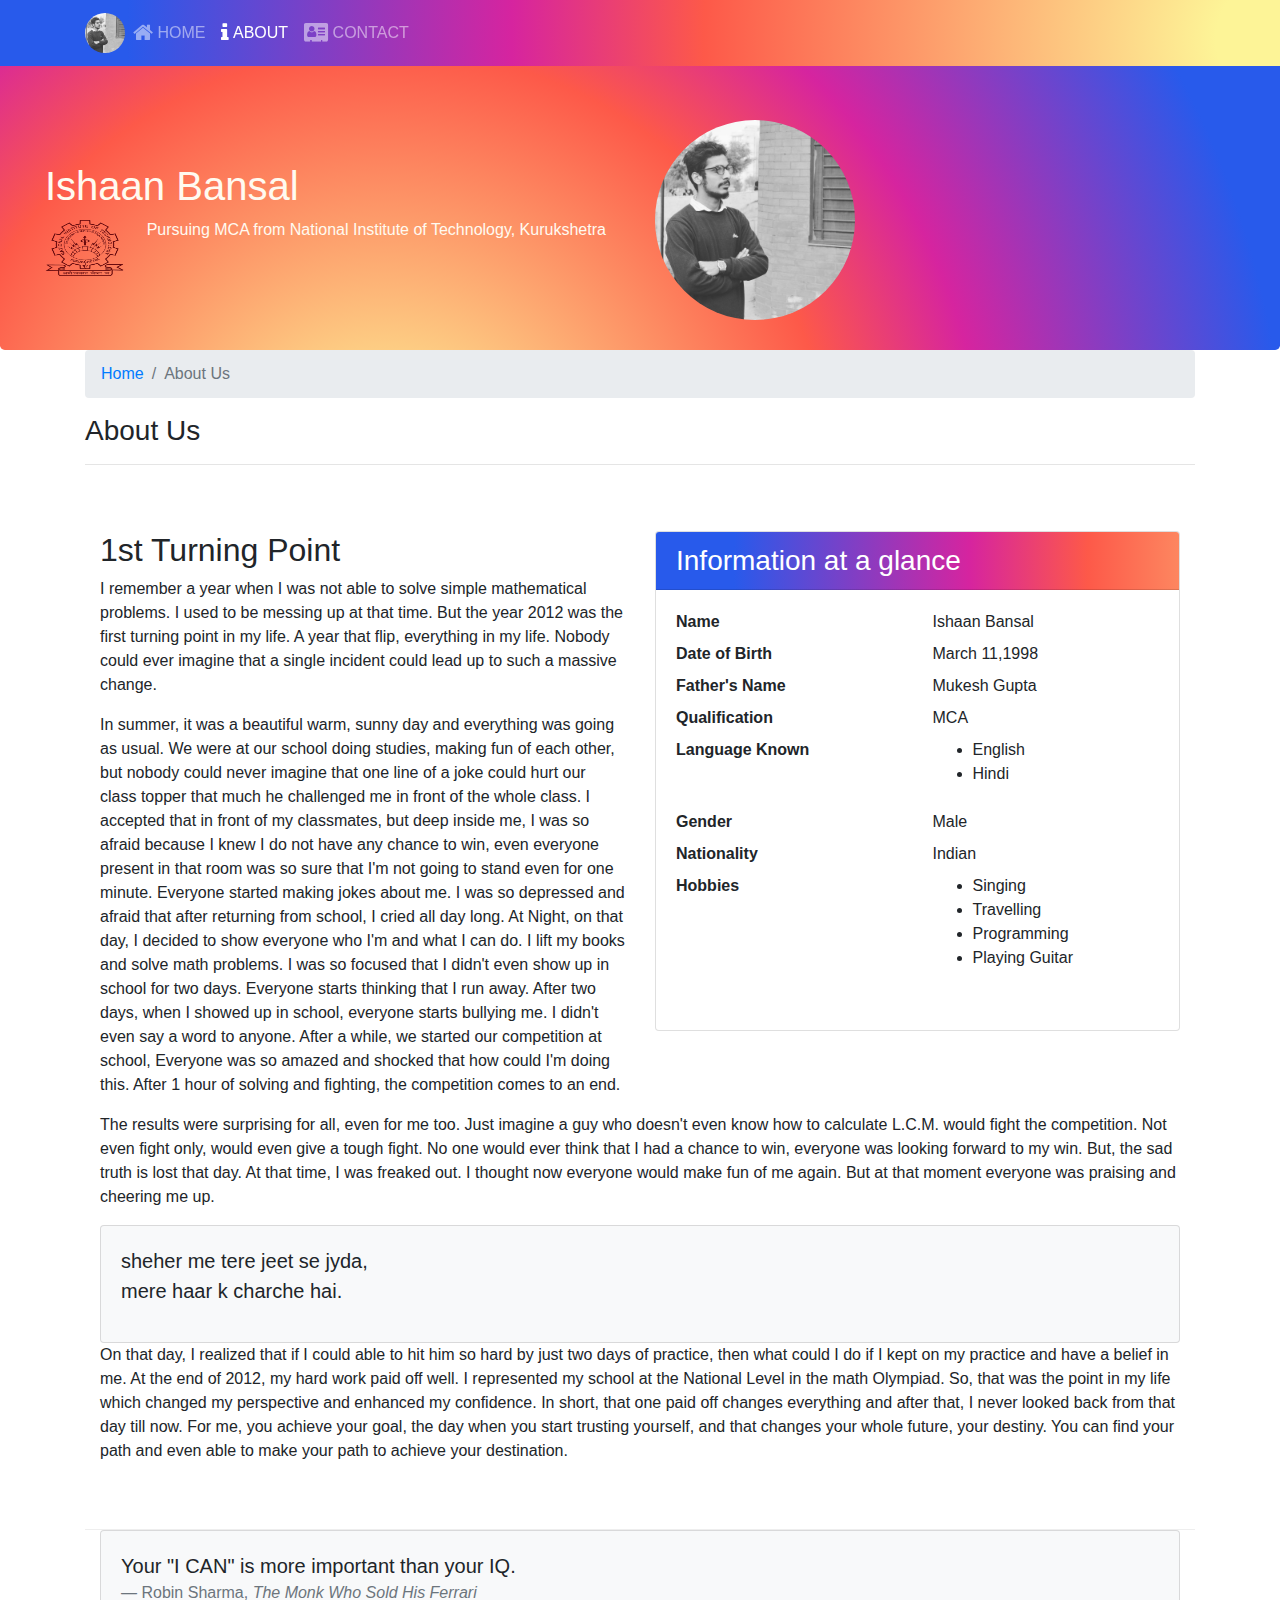
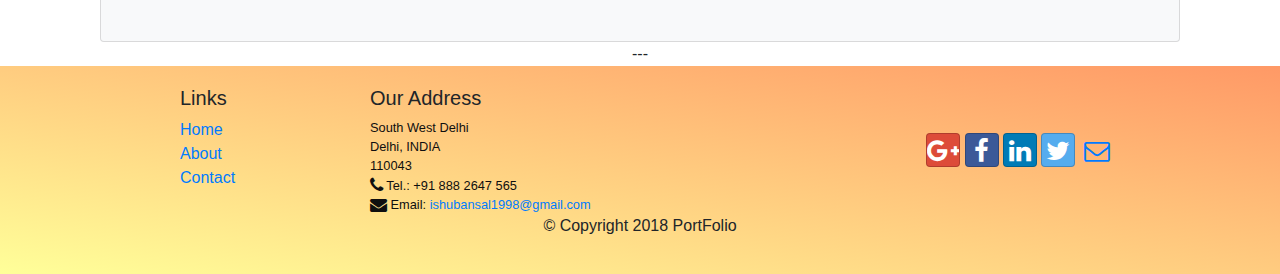
<file: aboutus.html>
<!DOCTYPE html>
<html lang="en">

<head>
     <!-- Required meta tags always come first -->
    <meta charset="utf-8">
    <meta name="viewport" content="width=device-width, initial-scale=1, shrink-to-fit=no">
    <meta http-equiv="x-ua-compatible" content="ie=edge">

    <!-- Bootstrap CSS -->
        <!-- build:css css/main.css -->
    <link rel="stylesheet" href="css/bootstrap.min.css">
<link rel="stylesheet" href="font-awesome/css/font-awesome.min.css">
    <link rel="stylesheet" href="css/bootstrap-social.css">
    <link href="css/style.css" rel="stylesheet">
    <!-- endbuild -->    <title>PortFolio: About Us</title>
      <link rel = "icon" href = "img/logo_i.jpg"   class="rounded-circle" sizes="50x50"
        type = "image/x-icon"> 

</head>

<body>
<nav class="navbar navbar-dark navbar-expand-sm fixed-top">
    <div class="container">
        <button class="navbar-toggler" type="button" data-toggle="collapse" data-target="#navbar">
            <span class="navbar-toggler-icon">
            </span>
        </button>
        <a class="navbar-brand mr-auto" href ="index.html"><img src="img/logo_i.jpg" class="rounded-circle" height="40" width="40"></a>
        <div class="collapse navbar-collapse" id="navbar">
            <ul class="navbar-nav mr-auto">
                <li class="nav-item "><a class="nav-link" href="index.html"><span class="fa fa-home fa-lg"></span> HOME</a></li>    
    <li class="nav-item active"><a class="nav-link" href="#"><span class="fa fa-info fa-lg"></span> ABOUT</a></li>
  
    <li class="nav-item "><a class="nav-link" href="contactus.html"><span class="fa fa-address-card fa-lg"></span> CONTACT</a></li></ul>
</div>
</div>


</nav>
     <header class="jumbotron">
        <div claass="container">
                               
            <div class="row row-header align-items-center">
                <div class="col-12 col-sm-6">
                    <h1>Ishaan Bansal</h1>
                    <div class="row">
                        <div class="col-12 col-sm-2">
                    <img src="img/nitlogo.png" height=60 width=80></div><div class="col-12 col-sm-10">Pursuing MCA from National Institute of Technology, Kurukshetra</div></div>
                </div>
                  <div class="col-12 col-sm-3 align-self-center">
                    <img src="img/logo_i.jpg" class="rounded-circle" class="img-fluid" height="200" width="200">
                </div>
            </div>
        </div>
    </header>

    <div class="container">
        <ol class="col-12 breadcrumb">
                <li class="breadcrumb-item"><a href="index.html">Home</a></li>
                <li class="breadcrumb-item active">About Us</li>
            </ol>
        <div >
            <div>
               <h3>About Us</h3>
               <hr>
            </div>
        </div>

        <div class="row row-content">
            <div class="col-12 col-sm-6">
                <h2>1st Turning Point</h2>
                <p>I remember a year when I was not able to solve simple mathematical problems. I used to be messing up at that time. But the year 2012 was the first turning point in my life. A year that flip, everything in my life. Nobody could ever imagine that a single incident could lead up to such a massive change. </p>
             <p>
In summer, it was a beautiful warm, sunny day and everything was going as usual. We were at our school doing studies, making fun of each other, but nobody could never imagine that one line of a joke could hurt our class topper that much he challenged me in front of the whole class. I accepted that in front of my classmates, but deep inside me, I was so afraid because I knew I do not have any chance to win, even everyone present in that room was so sure that I'm not going to stand even for one minute. Everyone started making jokes about me. I was so depressed and afraid that after returning from school, I cried all day long. At Night, on that day, I decided to show everyone who I'm and what I can do. I lift my books and solve math problems. I was so focused that I didn't even show up in school for two days. Everyone starts thinking that I run away. After two days, when I showed up in school, everyone starts bullying me. I didn't even say a word to anyone. After a while, we started our competition at school, Everyone was so amazed and shocked that how could I'm doing this. After 1 hour of solving and fighting, the competition comes to an end.</p> </div>
                 <div class="col-sm">
                <div class="card">
                    <h3 class="card-header  car text-white">Information at a glance
                        </h3>
                <div class="card-body">
                    <dl class="row">
<dt class=col-6>Name</dt>
<dd class=col-6>Ishaan Bansal</dd>
<dt class=col-6>Date of Birth</dt>
<dd class=col-6>March 11,1998</dd>
<dt class=col-6>Father's Name</dt>
<dd class=col-6>Mukesh Gupta</dd>
<dt class=col-6>Qualification</dt>
<dd class=col-6>MCA</dd>

                            <dt class="col-6">Language Known</dt>
                            <dd class="col-6"><ul><li>English</li> <li>Hindi</li></ul></dd>
                            <dt class="col-6">Gender</dt>
                            <dd class="col-6">Male</dd>
                             <dt class="col-6">Nationality</dt>
                            <dd class="col-6">Indian</dd>
                            <dt class=col-6>Hobbies</dt>
<dd class=col-6><ul><li>Singing</li>
<li>Travelling</li>
<li>Programming</li>
<li>Playing Guitar</li></ul></dd>
                    </dl>
                </div>
                </div>
            </div>
             <div class="col-12">
       <p>      The results were surprising for all, even for me too. Just imagine a guy who doesn't even know how to calculate  L.C.M. would fight the competition. Not even fight only, would even give a tough fight.
 No one would ever think that I had a chance to win, everyone was looking forward to my win. But, the sad truth is lost that day. At that time,  I was freaked out. I thought now everyone would make fun of me again. But at that moment everyone was praising and cheering me up.</p></div>
                    <div class="col-12">
                <div class="card card-body bg-light">
<blockquote class="blockquote">
    <p class="mb-0">
    
sheher me tere jeet se jyda,</p>
     
    <p class="mb-0">
    
mere haar k charche hai.</p>
    
    
</blockquote></div></div>
        <div class="col-12">
                <p>On that day, I realized that if I could able to hit him so hard by just two days of practice, then what could I do if I kept on my practice and have a belief in me. At the end of 2012, my hard work paid off well. I represented my school at the National Level in the math Olympiad.
So, that was the point in my life which changed my perspective and enhanced my confidence. In short, that one paid off changes everything and after that, I never looked back from that day till now. For me, you achieve your goal, the day when you start trusting yourself, and that changes your whole future, your destiny. You can find your path and even able to make your path to achieve your destination. </p>
            </div>
        </div>   
                    <div class="col-12">
                <div class="card card-body bg-light">
<blockquote class="blockquote">
    <p class="mb-0">
    Your "I CAN" is more important than your IQ.</p>
    
    <footer class="blockquote-footer">Robin Sharma,
        <cite title="souce title">The Monk Who Sold His Ferrari
                            </cite></footer>
</blockquote></div></div>

    <div class="col-12"><center>---</center></div>     
    </div>

    <footer class="footer">
        <div class="container">
            <div class="row">             
                <div class="col-4 offset-1 col-sm-2">
                    <h5>Links</h5>
                    <ul class="list-unstyled">
                        <li><a href="index.html">Home</a></li>
                        <li><a href="#">About</a></li>
                        
                        <li><a href="contactus.html">Contact</a></li>
                    </ul>
                </div>
                                <div class="col-7 col-sm-5">
                    <h5>Our Address</h5>
                    <address>
                      South West Delhi<br>
                      Delhi, INDIA<br>
                      110043<br>
                     <i class="fa fa-phone fa-lg"></i> Tel.: +91 888 2647 565<br>
                     
                      <i class="fa fa-envelope fa-lg"></i> Email: <a href="mailto:ishubansal1998gmail.com">ishubansal1998@gmail.com</a>
                   </address>
                </div>
                <div class="col-12 col-sm-4 align-self-center">
                    <div class="text-center">
                        <a class="btn btn-social-icon btn-google" href="http://google.com/+"><i class="fa fa-google-plus"></i></a>
                
                        <a class="btn btn-social-icon btn-facebook" href="https://www.facebook.com/ishu.bansal.16/"><i class="fa fa-facebook"></i></a>
                        <a class="btn btn-social-icon btn-linkedin" href="www.linkedin.com/in/ishaan-bansal-697229180"><i class="fa fa-linkedin"></i></a>
                        <a class="btn btn-social-icon btn-twitter" href="https://twitter.com/ishaanbansal2"><i class="fa fa-twitter"></i></a>
                        
                        <a class="btn btn-social-icon" href="mailto:"><i class="fa fa-envelope-o"></i></a>                    
                </div>
           </div></div>
           <div class="row justify-content-center">             
                <div class="col-auto">
                    <p>© Copyright 2018 PortFolio</p>
                </div>
           </div>
        </div>
    </footer
    
    <!-- jQuery first, then Popper.js, then Bootstrap JS. -->
  <!-- build:js js/main.js -->
    <script src="js/jquery.slim.min.js"></script>
    <script src="js/popper.min.js"></script>
    <script src="js/bootstrap.min.js"></script>
    <script src="js/scripts.js"></script>
    <!-- endbuild -->
</body>

</html>
</file>
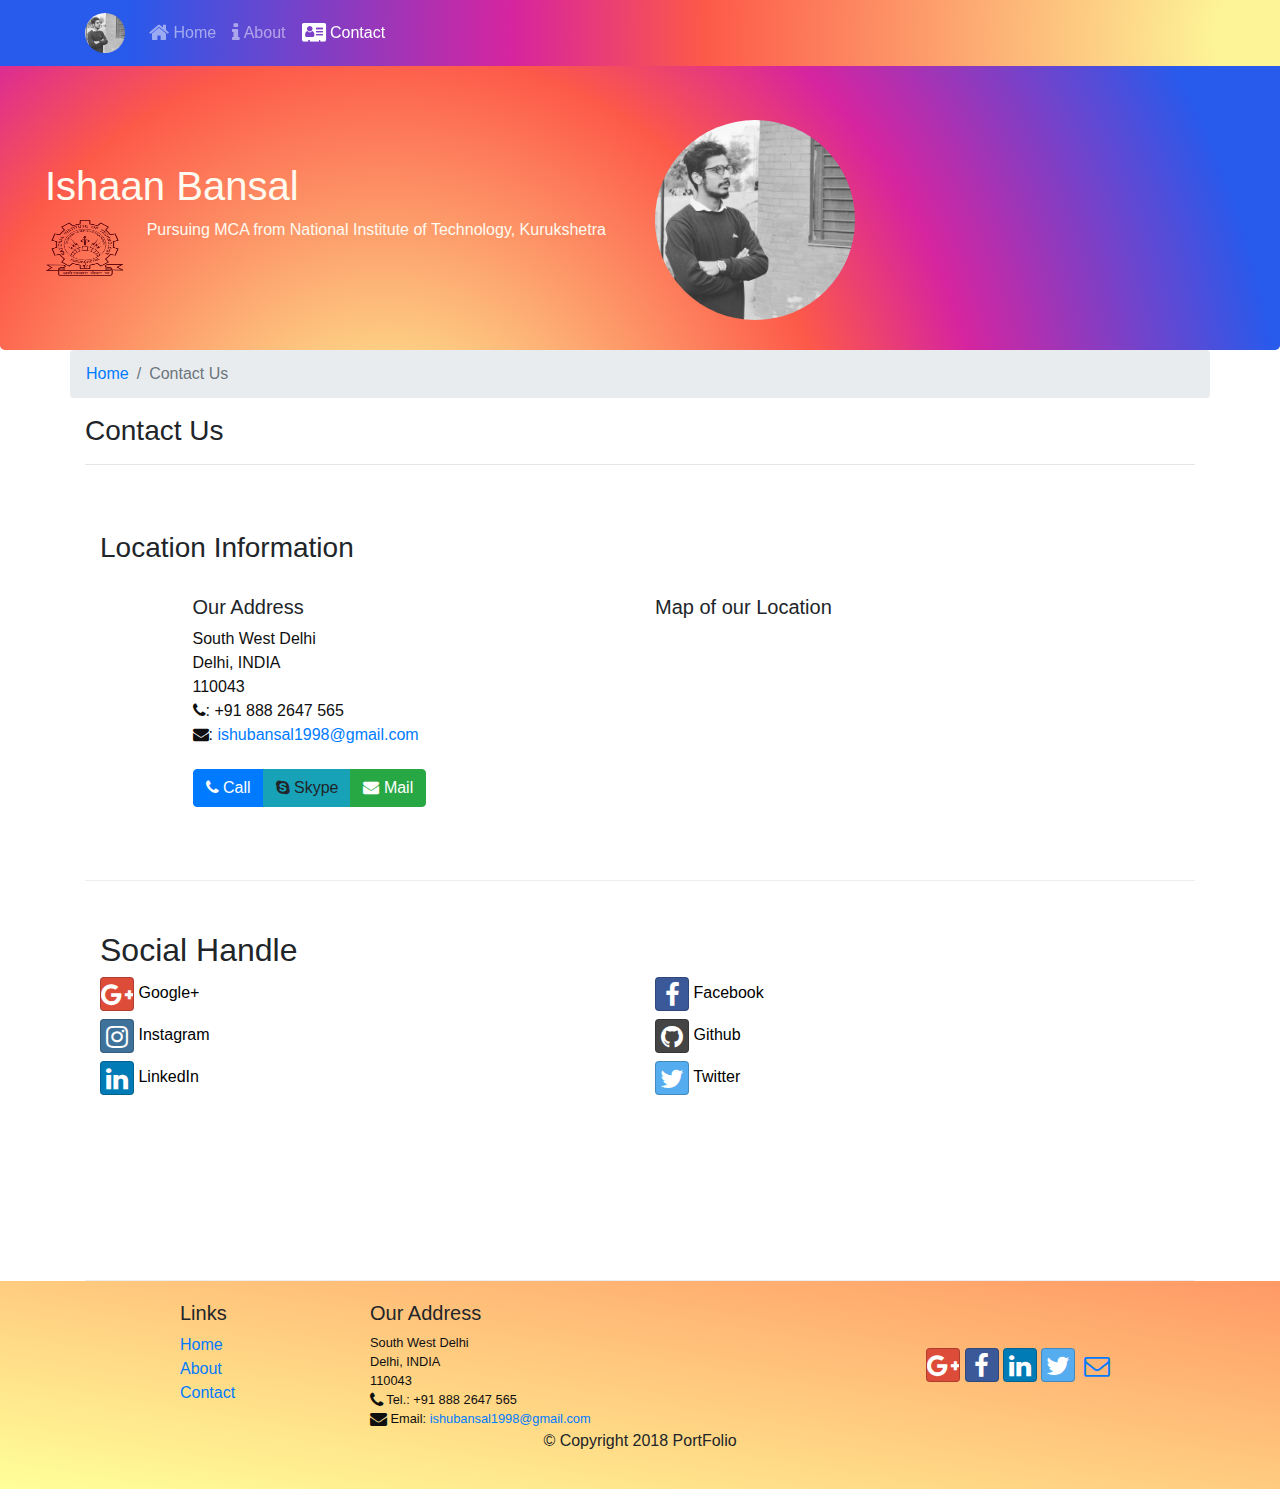
<file: contactus.html>
<!DOCTYPE html>
<html lang="en">

<head>

    <title>PortFolio: Contact Us</title>
      <link rel = "icon" href = "img/logo_i.jpg"   class="rounded-circle" sizes="50x50"
        type = "image/x-icon"> 
    <!-- Required meta tags always come first -->
    <meta charset="utf-8">
    <meta name="viewport" content="width=device-width, initial-scale=1, shrink-to-fit=no">
    <meta http-equiv="x-ua-compatible" content="ie=edge">

    <!-- Bootstrap CSS -->
        <!-- build:css css/main.css -->
 <link rel="stylesheet" href="css/bootstrap.min.css">
<link rel="stylesheet" href="font-awesome/css/font-awesome.min.css">
    <link rel="stylesheet" href="css/bootstrap-social.css">
    <link href="css/style.css" rel="stylesheet">
    <!-- endbuild --></head>

<body>
    <nav class="navbar navbar-dark navbar-expand-sm fixed-top">
        <div class="container">
            <button class="navbar-toggler" type="button" data-toggle="collapse" data-target="#Navbar">
                <span class="navbar-toggler-icon"></span>
            </button>
            <a class="navbar-brand" href="index.html"><img src="img/logo_i.jpg" class="rounded-circle" height="40" width="40"></a>
            <div class="collapse navbar-collapse" id="Navbar">
                <ul class="navbar-nav mr-auto">
                        <li class="nav-item"><a class="nav-link" href="index.html"><span class="fa fa-home fa-lg"></span> Home</a></li>
                        <li class="nav-item"><a class="nav-link" href="aboutus.html"><span class="fa fa-info fa-lg"></span> About</a></li>
                        
                        <li class="nav-item active"><a class="nav-link" href="#"><span class="fa fa-address-card fa-lg"></span> Contact</a></li>
                </ul>
            </div>
        </div>
    </nav>

      <header class="jumbotron">
        <div claass="container">
                               
            <div class="row row-header align-items-center">
                <div class="col-12 col-sm-6">
                    <h1>Ishaan Bansal</h1>
                    <div class="row">
                        <div class="col-12 col-sm-2">
                    <img src="img/nitlogo.png" height=60 width=80></div><div class="col-12 col-sm-10">Pursuing MCA from National Institute of Technology, Kurukshetra</div></div>
                </div>
                  <div class="col-12 col-sm-3 align-self-center">
                    <img src="img/logo_i.jpg" class="rounded-circle" class="img-fluid" height="200" width="200">
                </div>
            </div>
        </div>
    </header>
    <div class="container">
        <div class="row">
            <ol class="col-12 breadcrumb">
                <li class="breadcrumb-item"><a href="./index.html">Home</a></li>
                <li class="breadcrumb-item active">Contact Us</li>
            </ol>
            <div class="col-12">
               <h3>Contact Us</h3>
               <hr>
            </div>
        </div>

        <div class="row row-content">
           <div class="col-12">
              <h3>Location Information</h3>
           </div>
            <div class="col-12 col-sm-4 offset-sm-1">
                   <h5>Our Address</h5>
                    <address style="font-size: 100%">
		              South West Delhi<br>
                      Delhi, INDIA<br>
                      110043<br>
		              <i class="fa fa-phone"></i>: +91 888 2647 565<br>
		              
		              <i class="fa fa-envelope"></i>:
                        <a href="mailto:ishubansal1998@gmail.com">ishubansal1998@gmail.com</a>
		           </address>
            </div>
            <div class="col-12 col-sm-6 offset-sm-1">
                <h5>Map of our Location</h5>
            </div>
            <div class="col-12 col-sm-11 offset-sm-1">
                <div class="btn-group" role="group">
                    <a role="button" class="btn btn-primary" href="tel:+91 8882647565"><i class="fa fa-phone"></i> Call</a>
                    <a role="button" class="btn btn-info"><i class="fa fa-skype"></i> Skype</a>
                    <a role="button" class="btn btn-success" href="mailto: ishubansal1998@gmail.com"><i class="fa fa-envelope"></i> Mail</a>
           </div> </div>
        </div>

     <div class="row row-content" id="handle">
            <div class="col-12">
                <h2>Social Handle</h2>
                <div class="row">
                <div class ="col-12 col-sm-6">
       <h6> <a class="btn btn-social-icon btn-google" href="http://google.com/+"><i class="fa fa-google-plus"></i></a>
        <a class="t" href="http://google.com/+"> Google+</a></h6>
                </div>
                <div class ="col-12 col-sm-6">
                 <h6>       <a class="btn btn-social-icon btn-facebook" href="https://www.facebook.com/ishu.bansal.16/"><i class="fa fa-facebook"></i></a>
                     <a  class="t" href="https://www.facebook.com/ishu.bansal.16/">Facebook</a></h6>  </div>
                     <div class ="col-12 col-sm-6">
                        <h6><a class="btn btn-social-icon btn-instagram" href="https://www.instagram.com/i.m_bansal/"><i class="fa fa-instagram"></i></a>
                        <a class="t" href="https://www.instagram.com/i.m_bansal/">Instagram</a></h6></div>
                        <div class ="col-12 col-sm-6">
                        <h6><a class="btn btn-social-icon btn-github" href="https://github.com/ishubansal1998"><i class="fa fa-github"></i></a>
                        <a class="t" href="https://github.com/ishubansal1998">Github</a></h6></div>
                <div class ="col-12 col-sm-6">
                        <h6><a class="btn btn-social-icon btn-linkedin" href="www.linkedin.com/in/ishaan-bansal-697229180"><i class="fa fa-linkedin"></i></a>
                        <a class="t" href="www.linkedin.com/in/ishaan-bansal-697229180">LinkedIn</a></h6></div>
                <div class ="col-12 col-sm-6">
                <h6>        <a class="btn btn-social-icon btn-twitter" href="https://twitter.com/ishaanbansal2"><i class="fa fa-twitter"></i></a><a class="t" href="https://twitter.com/ishaanbansal2"> Twitter</a>
                </h6></div></div>


</div></div>
    </div>

    <footer class="footer">
        <div class="container">
            <div class="row">             
                <div class="col-4 offset-1 col-sm-2">
                    <h5>Links</h5>
                    <ul class="list-unstyled">
                        <li><a href="index.html">Home</a></li>
                        <li><a href="aboutus.html">About</a></li>
                        
                        <li><a href="#">Contact</a></li>
                    </ul>
                </div>
                <div class="col-7 col-sm-5">
                    <h5>Our Address</h5>
                    <address>
                      South West Delhi<br>
                      Delhi, INDIA<br>
                      110043<br>
                     <i class="fa fa-phone fa-lg"></i> Tel.: +91 888 2647 565<br>
                     
                      <i class="fa fa-envelope fa-lg"></i> Email: <a href="mailto:ishubansal1998gmail.com">ishubansal1998@gmail.com</a>
                   </address>
                </div>
                <div class="col-12 col-sm-4 align-self-center">
                    <div class="text-center">
                        <a class="btn btn-social-icon btn-google" href="http://google.com/+"><i class="fa fa-google-plus"></i></a>
                
                        <a class="btn btn-social-icon btn-facebook" href="https://www.facebook.com/ishu.bansal.16/"><i class="fa fa-facebook"></i></a>
                        <a class="btn btn-social-icon btn-linkedin" href="www.linkedin.com/in/ishaan-bansal-697229180"><i class="fa fa-linkedin"></i></a>
                        <a class="btn btn-social-icon btn-twitter" href="https://twitter.com/ishaanbansal2"><i class="fa fa-twitter"></i></a>
                        
                        <a class="btn btn-social-icon" href="mailto:"><i class="fa fa-envelope-o"></i></a>                    
                </div>
           </div></div>
           <div class="row justify-content-center">             
                <div class="col-auto">
                    <p>© Copyright 2018 PortFolio</p>
                </div>
           </div>
        </div>
    </footer>
    <!-- jQuery first, then Popper.js, then Bootstrap JS. -->
  <!-- build:js js/main.js -->
    <script src="js/jquery.slim.min.js"></script>
    <script src="js/popper.min.js"></script>
    <script src="js/bootstrap.min.js"></script>
    <script src="js/scripts.js"></script>
    <!-- endbuild -->
</body>

</html>
</file>
<file: css/style.css>
.row-header{
    margin:0px auto;
    padding:0px;
}

.row-content {
    margin:0px auto;
    padding: 50px 0px 50px 0px;
    border-bottom: 1px ridge;
    min-height:400px;
}
.row-con{
	    margin:0px auto;
    padding: 30px 0px 10px 0px;
    
    min-height:200px;
}

.footer{
         background: #fff;
 background: linear-gradient(to top right, #ffff99 0%, #ff9966 100%);
    margin:0px auto;
    padding: 20px 0px 20px 0px;
}
.jumbotron {
    padding:70px 30px 70px 30px;
    margin:0px auto;
    background: #3f729b;
background: radial-gradient(circle at 30% 150%, #fdf497 0%, #fdf497 5%, #fd5949 45%,#d6249f 60%,#285AEB 90%);
    color:floralwhite;
height: 300px;
}
.click
{
    color:white;
}
address{
    font-size:80%;
    margin:0px;
    color:#0f0f0f;
}
body{
	padding:50px 0px 0px 0px;
	z-index: 0;
}
.navbar-dark{
         background: #3f729b;
background: radial-gradient(circle at 100% 60%, #fdf497 0%, #fdf497 5%, #fd5949 45%,#d6249f 60%,#285AEB 90%);

}
.car{
       background: #3f729b;
background: radial-gradient(circle at 150% 60%, #fdf497 0%, #fdf497 5%, #fd5949 45%,#d6249f 60%,#285AEB 90%);
}
.tab-content {
    border-left: 1px solid #ddd;
    border-right: 1px solid #ddd;
    border-bottom: 1px solid #ddd;
    padding: 10px;
}
.carousel {
       background: #3f729b;
background: radial-gradient(circle at 150% 60%, #fdf497 0%, #fdf497 5%, #fd5949 45%,#d6249f 60%,#285AEB 90%);
}
.t{
    color: black;
}
.carousel-item {
  height: 300px;
}


.it {
  height: 550px;
}
.im{

    height: 550px;
    width: 1080px;
}
@media only screen and (max-width: 600px) {
.it {
  height: 300px;
  width: 300px;
}
.jumbotron {
    height: 500px;
}
.im{

    height: 300px;
    width: 300px;
}
.navbar-dark{
         background: #3f729b;
background: radial-gradient(circle at 30% 107%, #fdf497 0%, #fdf497 5%, #fd5949 45%,#d6249f 60%,#285AEB 90%);

}
}
.carousel-item img {
    position: absolute;
    top: 0;
    left: 0;
    min-height: 300px;
}
.radio-inline{
	margin-left: 3px;
	margin-right: 2px;
}
#carouselButton {
    right:0px;
    position: absolute;
    bottom: 0px;
    z-index: 1;
}

.modal-header{
  background-color: #512DA8;
color: white;
}
.modal-body{
  background:#9575CD;
  
}
.close{
  color:#9575CD;
}
</file>
